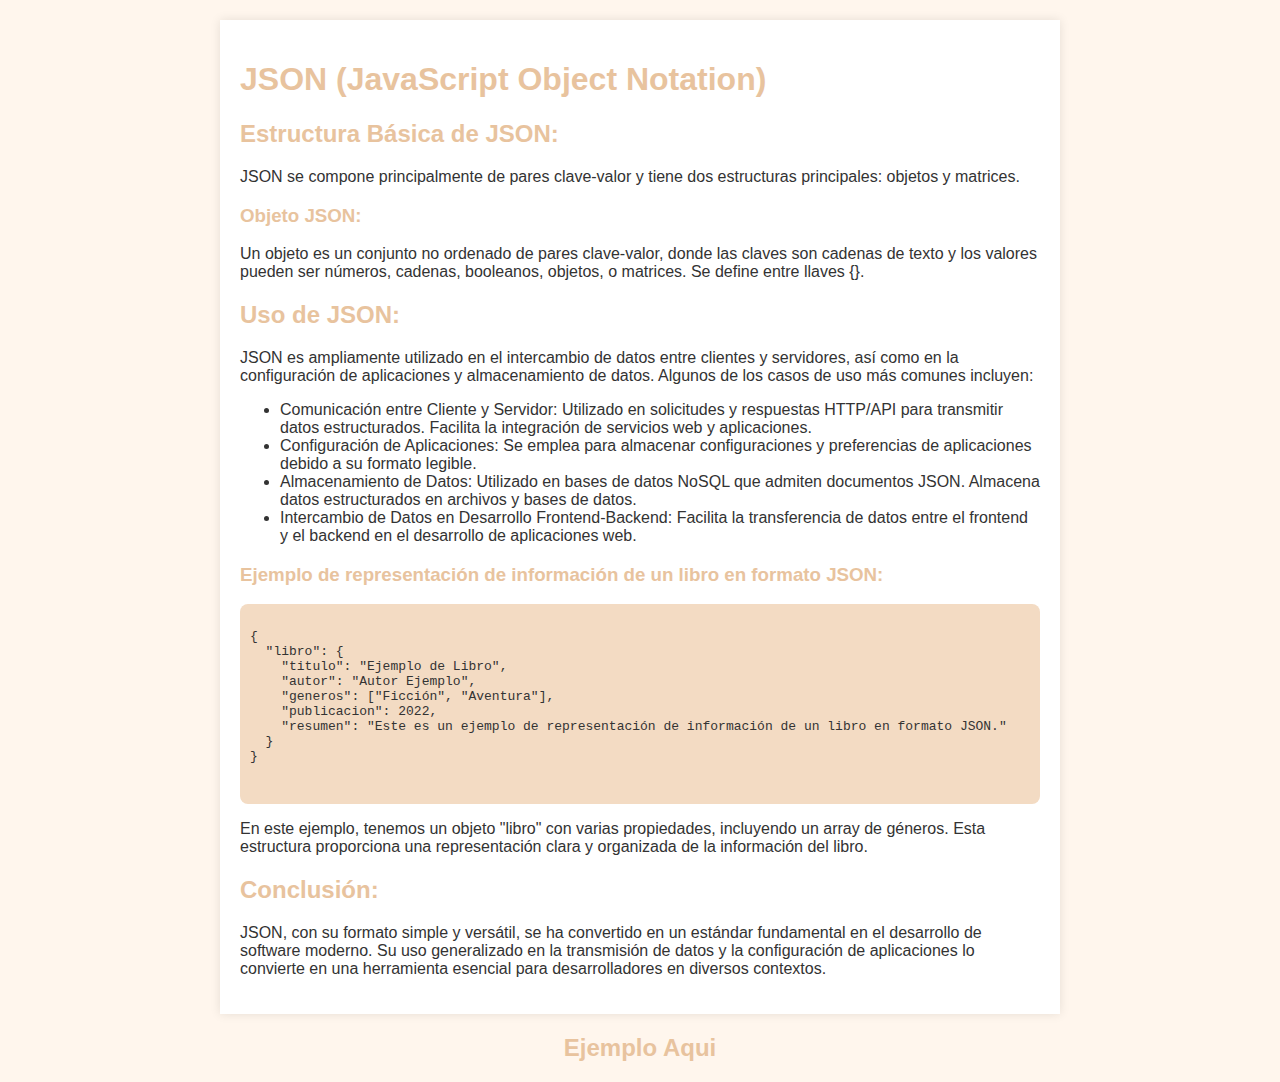
<file: index.html>
<!DOCTYPE html>
<html lang="es">

<head>
    <meta charset="UTF-8">
    <meta name="viewport" content="width=device-width, initial-scale=1.0">
    <title>JSON (JavaScript Object Notation)</title>
    <link rel="stylesheet" href="otro.css">
</head>

<body>
    <div class="container">
        <h1>JSON (JavaScript Object Notation)</h1>
        <article>
            <h2>Estructura Básica de JSON:</h2>
            <p>JSON se compone principalmente de pares clave-valor y tiene dos estructuras principales: objetos y
                matrices.</p>
            <h3>Objeto JSON:</h3>
            <p>Un objeto es un conjunto no ordenado de pares clave-valor, donde las claves son cadenas de texto y los
                valores pueden ser números, cadenas, booleanos, objetos, o matrices. Se define entre llaves {}.</p>
            <h2>Uso de JSON:</h2>
            <p>JSON es ampliamente utilizado en el intercambio de datos entre clientes y servidores, así como en la
                configuración de aplicaciones y almacenamiento de datos. Algunos de los casos de uso más comunes
                incluyen:</p>
            <ul>
                <li>Comunicación entre Cliente y Servidor: Utilizado en solicitudes y respuestas HTTP/API para
                    transmitir datos estructurados. Facilita la integración de servicios web y aplicaciones.</li>
                <li>Configuración de Aplicaciones: Se emplea para almacenar configuraciones y preferencias de
                    aplicaciones debido a su formato legible.</li>
                <li>Almacenamiento de Datos: Utilizado en bases de datos NoSQL que admiten documentos JSON. Almacena
                    datos estructurados en archivos y bases de datos.</li>
                <li>Intercambio de Datos en Desarrollo Frontend-Backend: Facilita la transferencia de datos entre el
                    frontend y el backend en el desarrollo de aplicaciones web.</li>
            </ul>
            <h3>Ejemplo de representación de información de un libro en formato JSON:</h3>
            <pre>
        <code>
{
  "libro": {
    "titulo": "Ejemplo de Libro",
    "autor": "Autor Ejemplo",
    "generos": ["Ficción", "Aventura"],
    "publicacion": 2022,
    "resumen": "Este es un ejemplo de representación de información de un libro en formato JSON."
  }
}
        </code>
      </pre>
            <p>En este ejemplo, tenemos un objeto "libro" con varias propiedades, incluyendo un array de géneros. Esta
                estructura proporciona una representación clara y organizada de la información del libro.</p>
            <h2>Conclusión:</h2>
            <p>JSON, con su formato simple y versátil, se ha convertido en un estándar fundamental en el desarrollo de
                software moderno. Su uso generalizado en la transmisión de datos y la configuración de aplicaciones lo
                convierte en una herramienta esencial para desarrolladores en diversos contextos.</p>
        </article>
    </div>


    <a href="ejemplo.html">Ejemplo Aqui</a>


    <script src="script.js"></script>
</body>

</html>
</file>
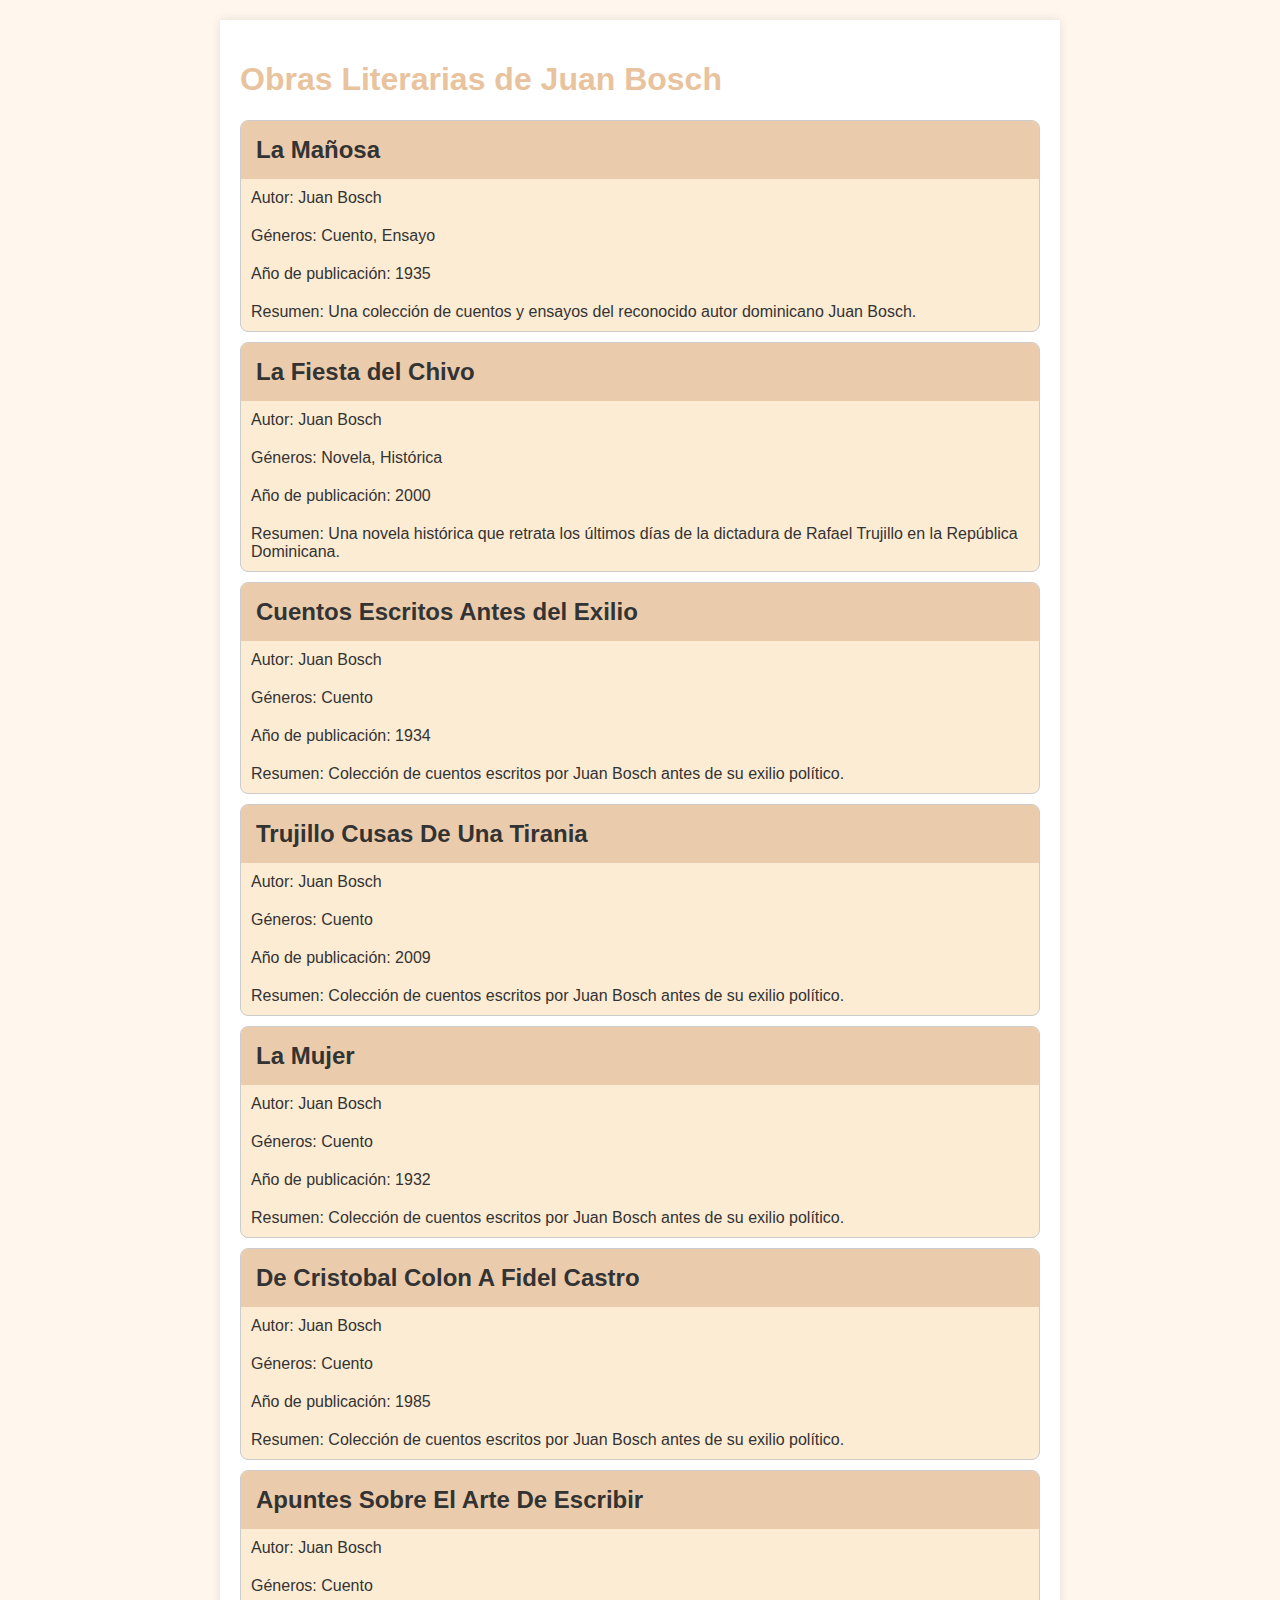
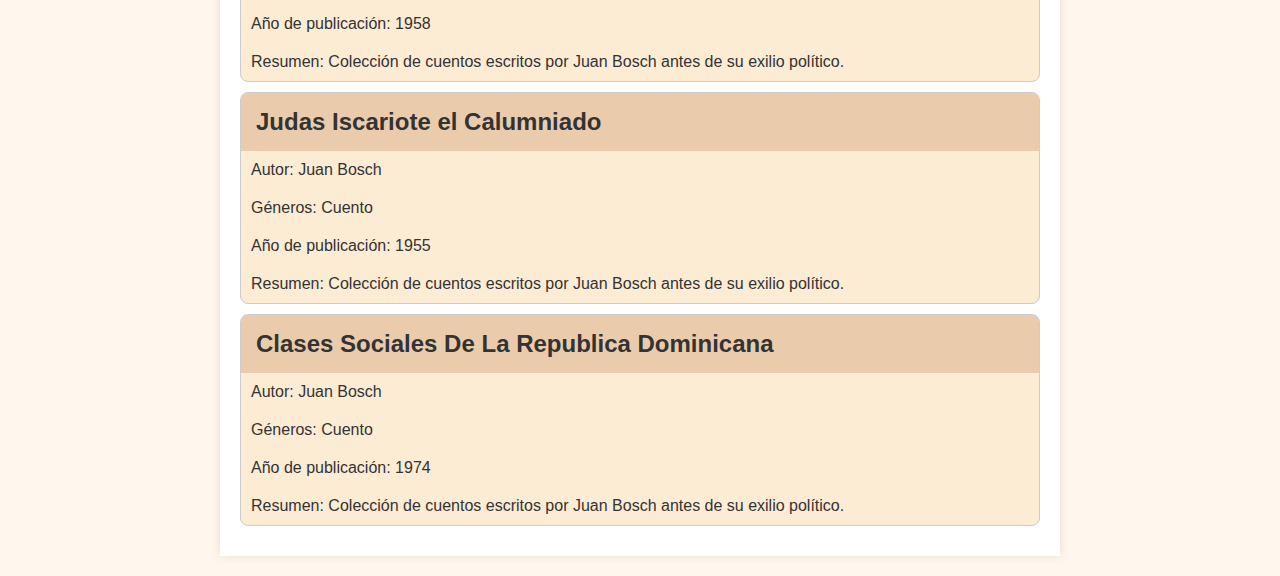
<file: ejemplo.html>
<!DOCTYPE html>
<html lang="es">

<head>
    <meta charset="UTF-8">
    <meta name="viewport" content="width=device-width, initial-scale=1.0">
    <title>Obras Literarias de Juan Bosch</title>
    <link rel="stylesheet" href="stylo.css">
</head>

<body>
    <div class="container">
        <h1>Obras Literarias de Juan Bosch</h1>
        <div id="books-container"></div>
    </div>
    <script src="script.js"></script>
</body>

</html>
</file>
<file: otro.css>
body {
    font-family: 'Arial', sans-serif;
    margin: 0;
    padding: 0;
    background-color: #fff6ed;

    color: #333;

}

.container {
    max-width: 800px;
    margin: 20px auto;
    padding: 20px;
    background-color: #fff;
    box-shadow: 0 0 10px rgba(0, 0, 0, 0.1);
}

h1,
h2,
h3 {
    color: #e8c39e;

}

article {
    margin-top: 20px;
}

pre {
    background-color: #f3dbc3;
    padding: 10px;
    overflow-x: auto;
    border-radius: 8px;
}

code {
    color: #333;
}

a {
    display: block;

    text-align: center;

    font-size: 1.5em;

    color: #e8c39e;

    text-decoration: none;

    font-weight: bold;

    transition: color 0.3s ease-in-out;

    margin: 20px auto;

}

a:hover {
    color: #fdecd4;

}
</file>
<file: stylo.css>
body {
    font-family: 'Arial', sans-serif;
    margin: 0;
    padding: 0;
    background-color: #fff6ed;
    color: #333;
}

.container {
    max-width: 800px;
    margin: 20px auto;
    padding: 20px;
    background-color: #fff;
    box-shadow: 0 0 10px rgba(0, 0, 0, 0.1);
}

h1 {
    color: #e8c39e;
}

.book {
    border: 1px solid #ccc;
    border-radius: 8px;
    overflow: hidden;
    margin-bottom: 10px;
    background-color: #fdecd4;
}

.book h2 {
    margin: 0;
    padding: 15px;
    background-color: #eaccad;
    color: #333;
}

.book p {
    margin: 0;
    padding: 10px;
    color: #333;
}
</file>
